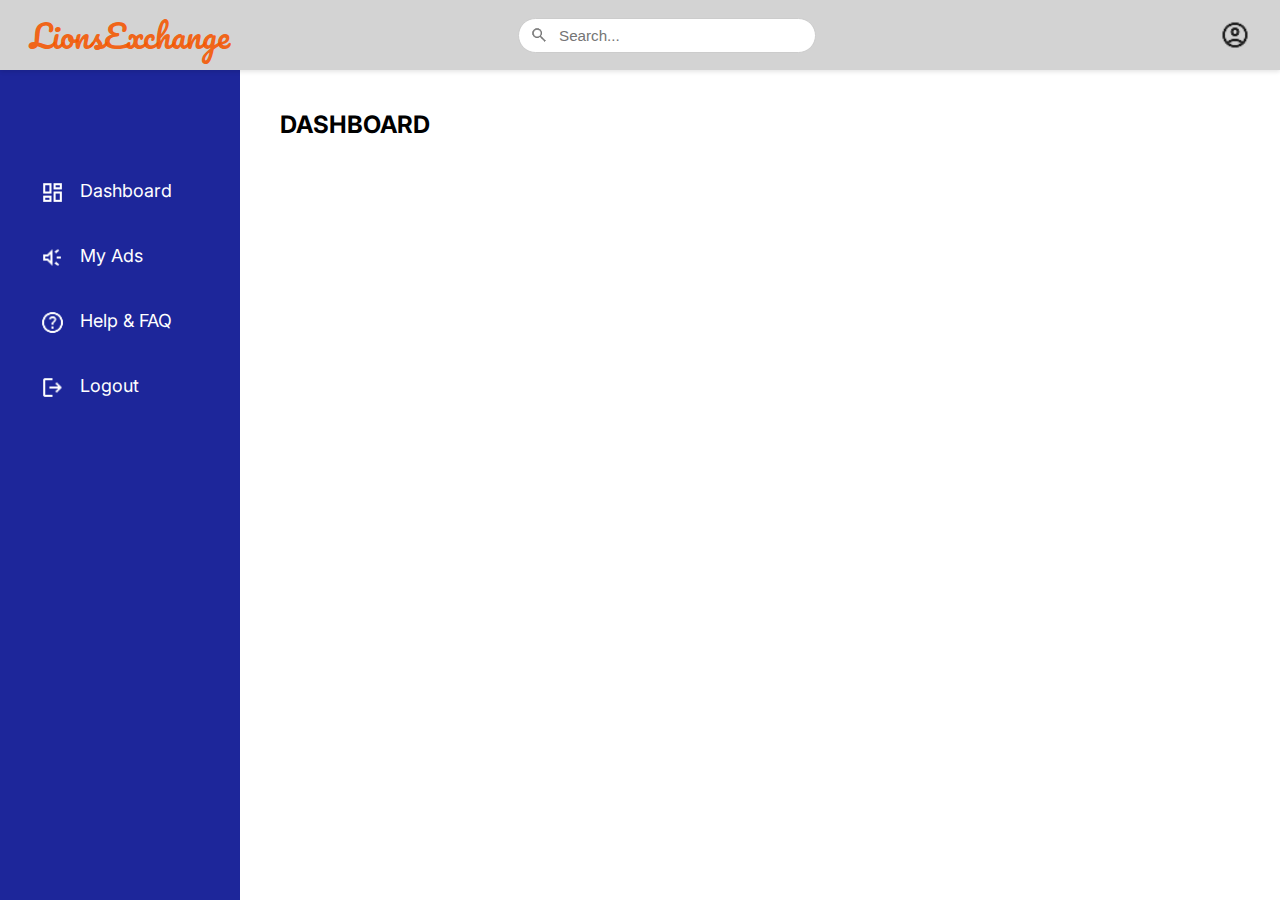
<file: dashboard.html>
<!DOCTYPE html>
<html lang="en">
<head>
    <meta charset="UTF-8">
    <meta name="viewport" content="width=device-width, initial-scale=1.0">
    <title>LionsExchange</title>

    <!------------ Custom CSS --------------->
    <link rel = "stylesheet" href="style.css">

    <link href="https://fonts.googleapis.com/css2?family=Inter:wght@400;600;700&display=swap" rel="stylesheet">
    <link href="https://fonts.googleapis.com/css2?family=Pacifico&display=swap" rel="stylesheet">
    


</head>
<body>

    <div class="container">

        <header class="header"> <!-- Header Section -->
            <div class = "menu" onclick = "openSidebar()">
                <img src="Lions_Exchange_images/menu.png" alt="Menu Icon" class="menu-icon">
            </div>

            <div class="header-left">
                <p id="logo">LionsExchange</p>
            </div>

            <!-- Middle: Search -->
            <div class="header-center">
                <div class="search-wrapper">
                    <img src="Lions_Exchange_images/search.png" alt="Search Icon" class="search-icon-inside">
                    <input type="text" class="search-bar" placeholder="Search...">
                </div>
            </div>

            <!-- Right: Profile -->
            <div class="header-right">
                <img src="Lions_Exchange_images/profile.png" alt="Profile Icon" class="profile-icon">
            </div>
        </header>

        <aside id ="sidebar"> <!---- Side bar ------>
            <div class = "sidebar-title">
                <img src="Lions_Exchange_images/close.png" alt="Close Icon" class="close-icon" onclick="closeSidebar()">
            </div>
            <ul class="sidebar-list">
                <li class="sidebar-item">
                    <a href="#">
                        <img class="sidebar-icon" src="Lions_Exchange_images/dashboard.png"> Dashboard
                    </a>
                </li>
                <li class="sidebar-item">
                    <a href="#">
                        <img class="sidebar-icon" src="Lions_Exchange_images/ads.png"> My Ads
                    </a>
                </li>
                <li class="sidebar-item">
                    <a href="#">
                        <img class="sidebar-icon" src="Lions_Exchange_images/help.png"> Help & FAQ
                    </a>
                </li>
                <li class="sidebar-item"> 
                    <a href="#">
                        <img class="sidebar-icon" src="Lions_Exchange_images/logout.png"> Logout
                    </a>
                </li>
            </ul>
        </aside>

        <main class = "main"> <!---- Main Section -------->
            <div class = "main-title">
                <h2>DASHBOARD</h2>          
            </div>
        </main>

        
        
    </div>



 

    <script src="script.js">

    </script>
    
</body>
</html>
</file>
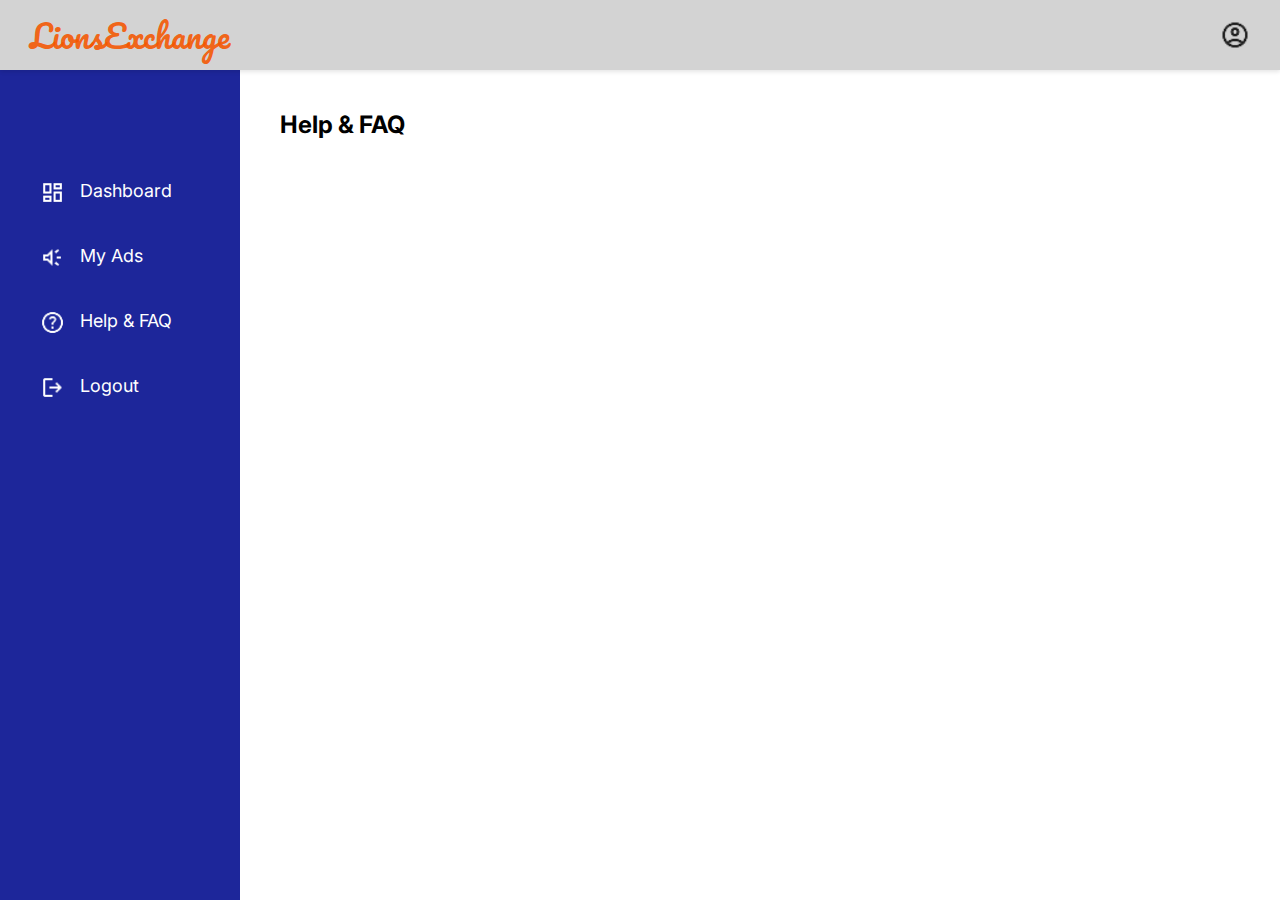
<file: Help and FAQ.html>
<!DOCTYPE html>
<html lang="en">
<head>
    <meta charset="UTF-8">
    <meta name="viewport" content="width=device-width, initial-scale=1.0">
    <title>LionsExchange</title>

    <!------------ Custom CSS --------------->
    <link rel = "stylesheet" href="style.css">

    <link href="https://fonts.googleapis.com/css2?family=Inter:wght@400;600;700&display=swap" rel="stylesheet">
    <link href="https://fonts.googleapis.com/css2?family=Pacifico&display=swap" rel="stylesheet">
    


</head>
<body>

    <div class="container">

        <header class="header"> <!-- Header Section -->
            <div class = "menu" onclick = "openSidebar()">
                <img src="Lions_Exchange_images/menu.png" alt="Menu Icon" class="menu-icon">
            </div>

            <div class="header-left">
                <p id="logo">LionsExchange</p>
            </div>

            <!-- Middle: Search -->
            <!-- <div class="header-center">
                <div class="search-wrapper">
                    <img src="Lions_Exchange_images/search.png" alt="Search Icon" class="search-icon-inside">
                    <input type="text" class="search-bar" placeholder="Search...">
                </div>
            </div> -->

            <!-- Right: Profile -->
            <div class="header-right">
                <img src="Lions_Exchange_images/profile.png" alt="Profile Icon" class="profile-icon">
            </div>
        </header>

        <aside id ="sidebar"> <!---- Side bar ------>
            <div class = "sidebar-title">
                <img src="Lions_Exchange_images/close.png" alt="Close Icon" class="close-icon" onclick="closeSidebar()">
            </div>
            <ul class="sidebar-list">
                <li class="sidebar-item">
                    <a href="dashboard.html">
                        <img class="sidebar-icon" src="Lions_Exchange_images/dashboard.png"> Dashboard
                    </a>
                </li>
                <li class="sidebar-item">
                    <a href="my ads.html">
                        <img class="sidebar-icon" src="Lions_Exchange_images/ads.png"> My Ads
                    </a>
                </li>
                <li class="sidebar-item">
                    <a href="Help and FAQ.html">
                        <img class="sidebar-icon" src="Lions_Exchange_images/help.png"> Help & FAQ
                    </a>
                </li>
                <li class="sidebar-item"> 
                    <a href="Logout.html">
                        <img class="sidebar-icon" src="Lions_Exchange_images/logout.png"> Logout
                    </a>
                </li>
            </ul>
        </aside>

        <main class = "main"> <!---- Main Section -------->
            <div class = "main-title">
                <h2>Help & FAQ</h2>          
            </div>
        </main>

        
        
    </div>



 

    <script src="script.js">

    </script>
    
</body>
</html>
</file>
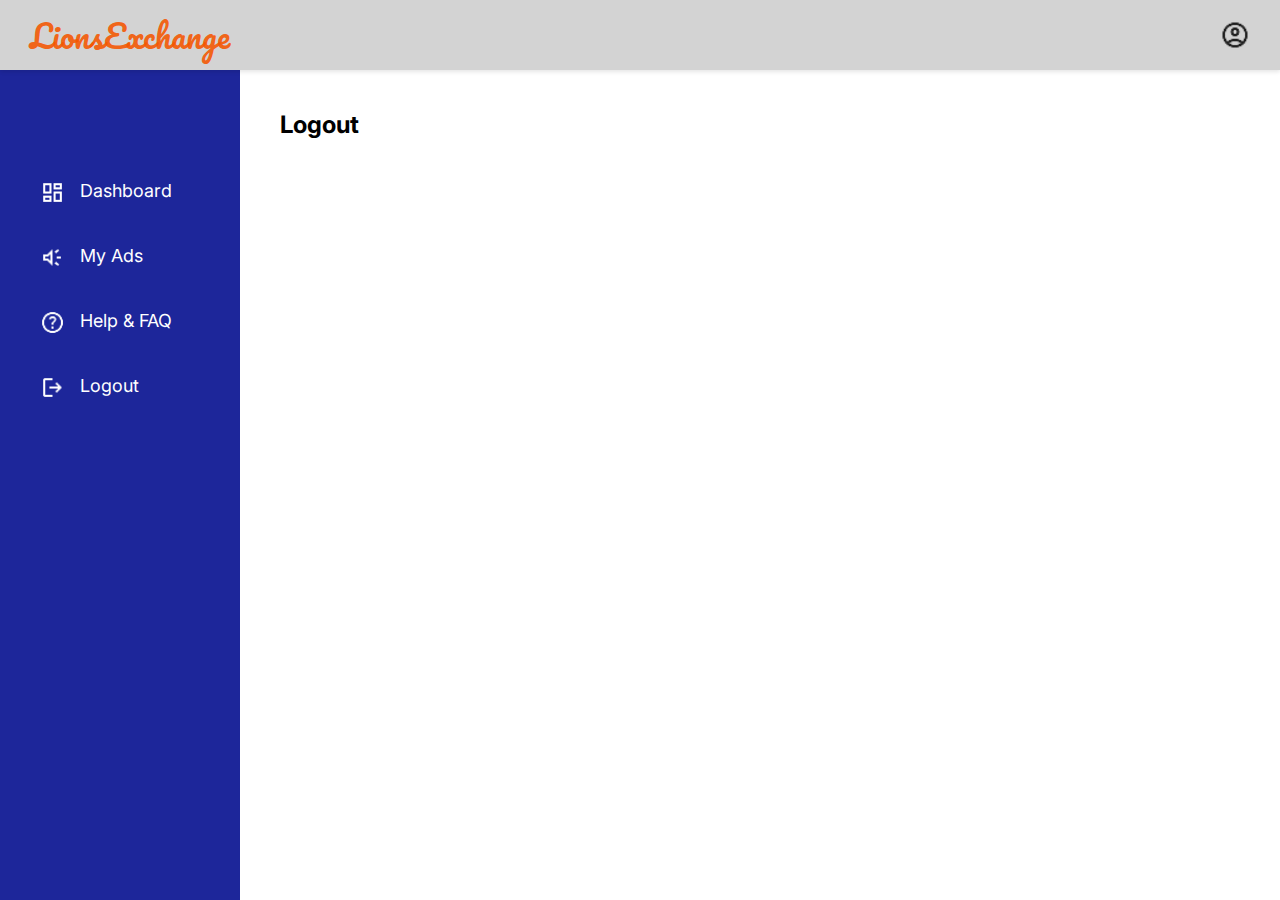
<file: Logout.html>
<!DOCTYPE html>
<html lang="en">
<head>
    <meta charset="UTF-8">
    <meta name="viewport" content="width=device-width, initial-scale=1.0">
    <title>LionsExchange</title>

    <!------------ Custom CSS --------------->
    <link rel = "stylesheet" href="style.css">

    <link href="https://fonts.googleapis.com/css2?family=Inter:wght@400;600;700&display=swap" rel="stylesheet">
    <link href="https://fonts.googleapis.com/css2?family=Pacifico&display=swap" rel="stylesheet">
    


</head>
<body>

    <div class="container">

        <header class="header"> <!-- Header Section -->
            <div class = "menu" onclick = "openSidebar()">
                <img src="Lions_Exchange_images/menu.png" alt="Menu Icon" class="menu-icon">
            </div>

            <div class="header-left">
                <p id="logo">LionsExchange</p>
            </div>

            <!-- Middle: Search -->
            <!-- <div class="header-center">
                <div class="search-wrapper">
                    <img src="Lions_Exchange_images/search.png" alt="Search Icon" class="search-icon-inside">
                    <input type="text" class="search-bar" placeholder="Search...">
                </div>
            </div> -->

            <!-- Right: Profile -->
            <div class="header-right">
                <img src="Lions_Exchange_images/profile.png" alt="Profile Icon" class="profile-icon">
            </div>
        </header>

        <aside id ="sidebar"> <!---- Side bar ------>
            <div class = "sidebar-title">
                <img src="Lions_Exchange_images/close.png" alt="Close Icon" class="close-icon" onclick="closeSidebar()">
            </div>
            <ul class="sidebar-list">
                <li class="sidebar-item">
                    <a href="dashboard.html">
                        <img class="sidebar-icon" src="Lions_Exchange_images/dashboard.png"> Dashboard
                    </a>
                </li>
                <li class="sidebar-item">
                    <a href="my ads.html">
                        <img class="sidebar-icon" src="Lions_Exchange_images/ads.png"> My Ads
                    </a>
                </li>
                <li class="sidebar-item">
                    <a href="Help and FAQ.html">
                        <img class="sidebar-icon" src="Lions_Exchange_images/help.png"> Help & FAQ
                    </a>
                </li>
                <li class="sidebar-item"> 
                    <a href="Logout.html">
                        <img class="sidebar-icon" src="Lions_Exchange_images/logout.png"> Logout
                    </a>
                </li>
            </ul>
        </aside>

        <main class = "main"> <!---- Main Section -------->
            <div class = "main-title">
                <h2>Logout</h2>          
            </div>
        </main>

        
        
    </div>



 

    <script src="script.js">

    </script>
    
</body>
</html>
</file>
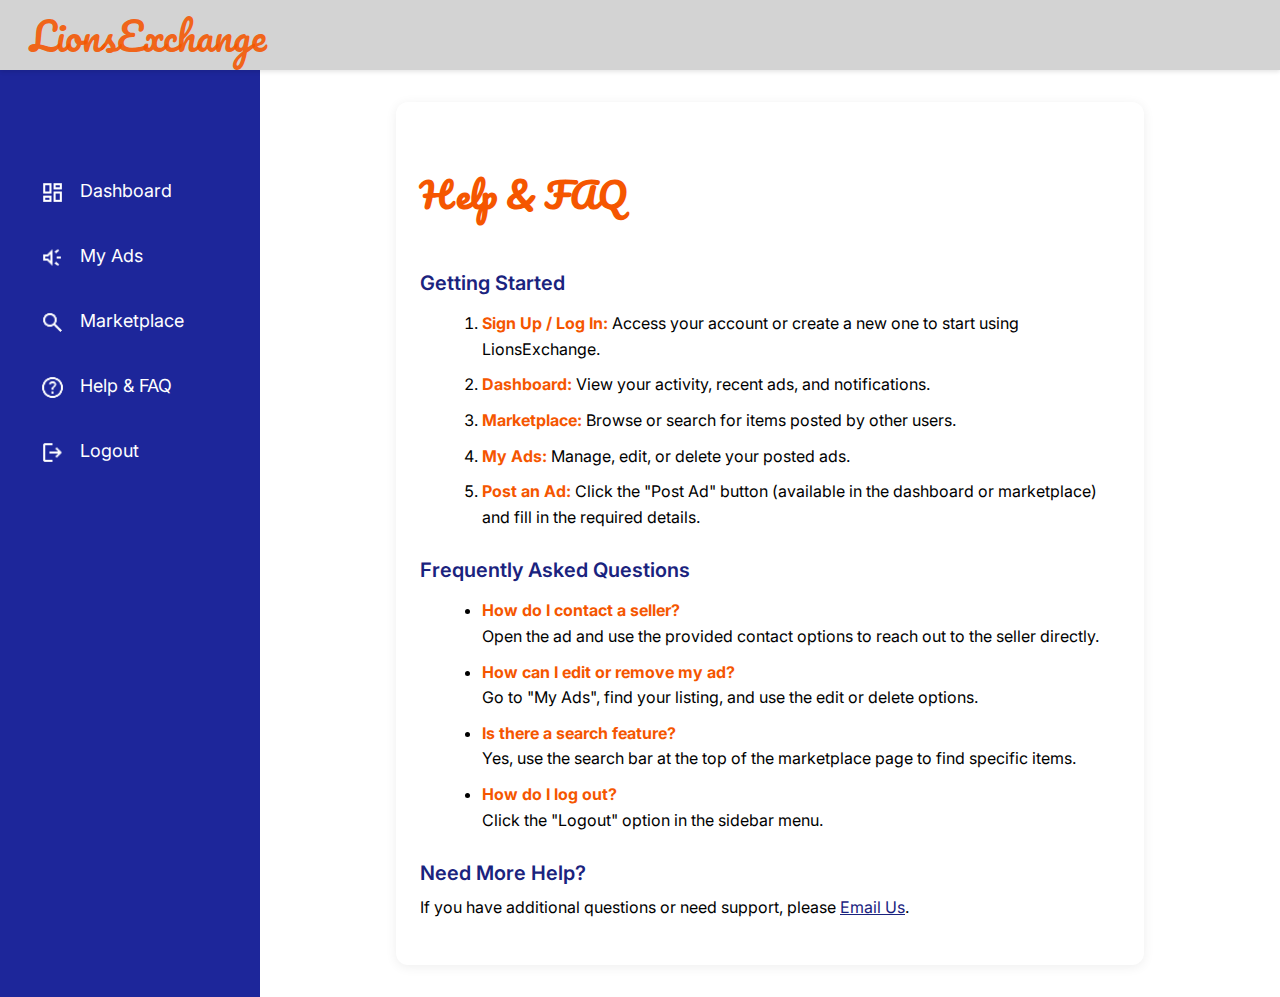
<file: Lions_Exchange_Backup/Help and FAQ.html>
<!DOCTYPE html>
<html lang="en">
<head>
    <meta charset="UTF-8">
    <meta name="viewport" content="width=device-width, initial-scale=1.0">
    <title>LionsExchange</title>

    <!------------ Custom CSS --------------->
    <link rel = "stylesheet" href="style.css">

    <link href="https://fonts.googleapis.com/css2?family=Inter:wght@400;600;700&display=swap" rel="stylesheet">
    <link href="https://fonts.googleapis.com/css2?family=Pacifico&display=swap" rel="stylesheet">
    
    <style>
    .header {
      justify-content: flex-start;
    }
    .header-left {
      margin-left: 0px;
    }
    </style>

</head>
<body>

    <div class="container">

        <header class="header"> <!-- Header Section -->
            <div class = "menu" onclick = "openSidebar()">
                <img src="Lions_Exchange_images/menu.png" alt="Menu Icon" class="menu-icon">
            </div>

            <div class="header-left">
                <p id="logo">LionsExchange</p>
            </div>

            <!-- Middle: Search -->
            <!-- <div class="header-center">
                <div class="search-wrapper">
                    <img src="Lions_Exchange_images/search.png" alt="Search Icon" class="search-icon-inside">
                    <input type="text" class="search-bar" placeholder="Search...">
                </div>
            </div> -->

            <!-- Right: Profile -->
            <!-- <div class="header-right">
                <img src="Lions_Exchange_images/profile.png" alt="Profile Icon" class="profile-icon">
            </div> -->
        </header>

        <aside id ="sidebar"> <!---- Side bar ------>
            <div class = "sidebar-title">
                <img src="Lions_Exchange_images/close.png" alt="Close Icon" class="close-icon" onclick="closeSidebar()">
            </div>
            <ul class="sidebar-list">
                <li class="sidebar-item">
                    <a href="dashboard.html">
                        <img class="sidebar-icon" src="Lions_Exchange_images/dashboard.png"> Dashboard
                    </a>
                </li>
                <li class="sidebar-item">
                    <a href="my ads.html">
                        <img class="sidebar-icon" src="Lions_Exchange_images/ads.png"> My Ads
                    </a>
                </li>
                <li class="sidebar-item">
                    <a href="marketplace.html">
                        <img class="sidebar-icon" src="Lions_Exchange_images/white_search.png"> Marketplace
                    </a>
                </li>
                <li class="sidebar-item">
                    <a href="Help and FAQ.html">
                        <img class="sidebar-icon" src="Lions_Exchange_images/help.png"> Help & FAQ
                    </a>
                </li>
                <li class="sidebar-item"> 
                    <a href="index.html">
                        <img class="sidebar-icon" src="Lions_Exchange_images/logout.png"> Logout
                    </a>
                </li>
            </ul>
        </aside>

            <main class="main"> <!---- Main Section -------->
                <div class="main-title">
                    <h2>Help & FAQ</h2>          
                </div>
                <section class="help-content">
                    <h3>Getting Started</h3>
                    <ol>
                        <li><strong>Sign Up / Log In:</strong> Access your account or create a new one to start using LionsExchange.</li>
                        <li><strong>Dashboard:</strong> View your activity, recent ads, and notifications.</li>
                        <li><strong>Marketplace:</strong> Browse or search for items posted by other users.</li>
                        <li><strong>My Ads:</strong> Manage, edit, or delete your posted ads.</li>
                        <li><strong>Post an Ad:</strong> Click the "Post Ad" button (available in the dashboard or marketplace) and fill in the required details.</li>
                    </ol>

                    <h3>Frequently Asked Questions</h3>
                    <ul>
                        <li>
                            <strong>How do I contact a seller?</strong><br>
                            Open the ad and use the provided contact options to reach out to the seller directly.
                        </li>
                        <li>
                            <strong>How can I edit or remove my ad?</strong><br>
                            Go to "My Ads", find your listing, and use the edit or delete options.
                        </li>
                        <li>
                            <strong>Is there a search feature?</strong><br>
                            Yes, use the search bar at the top of the marketplace page to find specific items.
                        </li>
                        <li>
                            <strong>How do I log out?</strong><br>
                            Click the "Logout" option in the sidebar menu.
                        </li>
                    </ul>

                    <h3>Need More Help?</h3>
                    <p>If you have additional questions or need support, please <a href="mailto:stephien.oledibe@lions.lincoln.edu">Email Us</a>.</p>
                </section>
            </main>
            <style>
                .main {
                    background: #fff;
                    border-radius: 12px;
                    box-shadow: 0 2px 12px rgba(0,0,0,0.07);
                    padding: 32px 24px;
                    margin: 32px auto;
                    max-width: 700px;
                    font-family: 'Inter', Arial, sans-serif;
                }
                .main-title h2 {
                    font-family: 'Pacifico', cursive;
                    color: #f55600;
                    font-size: 2.2rem;
                    margin-bottom: 18px;
                    text-align: center;
                }
                .help-content h3 {
                    color: #1a237e;
                    margin-top: 28px;
                    margin-bottom: 10px;
                    font-size: 1.25rem;
                    font-weight: 600;
                }
                .help-content ol, .help-content ul {
                    margin-left: 22px;
                    margin-bottom: 18px;
                }
                .help-content li {
                    margin-bottom: 10px;
                    line-height: 1.6;
                }
                .help-content strong {
                    color: #f55600;
                }
                .help-content a {
                    color: #1a237e;
                    text-decoration: underline;
                }
                .help-content p {
                    margin-top: 12px;
                    font-size: 1rem;
                }
                @media (max-width: 600px) {
                    .main {
                        padding: 16px 6px;
                        margin: 16px 2px;
                    }
                    .main-title h2 {
                        font-size: 1.4rem;
                    }
                }
            </style>

        
        
    </div>



 

    <script src="script.js">

    </script>
    
</body>
</html>
</file>
<file: style.css>
body{
    margin:0;
    padding: 0;
    font-family: 'Inter', sans-serif;
    color: black;
    background-color: white;
    box-sizing: border-box;
}

.container{
    display: grid;
    grid-template-columns: 260px 1fr 1fr 1fr;
    grid-template-rows: 70px auto;
    grid-template-areas: 
        "header header header header"
        "sidebar main main main";
    min-height: 100vh;
}

.header {
    grid-area: header;
    height: 70px;
    background-color: lightgrey;
    display: flex;
    align-items: center;
    justify-content: space-between;
    padding: 0 30px;
    box-shadow: 0 2px 4px rgba(0, 0, 0, 0.1);
    position: relative;
}

.header-left {
    flex: 1;
    display: flex;
    align-items: center;
}

.header-center {
    flex: 1;
    display: flex;
    justify-content: center;
    align-items: center;
}

.header-right {
    flex: 1;
    display: flex;
    justify-content: flex-end;
    align-items: center;
}

#logo {
    font-family: 'Pacifico', cursive;
    font-size: 32px;
    color: rgba(245, 86, 0, 0.9);
}
.profile-icon {
    width: 30px;
    height: 30px;
    cursor: pointer;
}

/* Wrapper to contain input and icon */
.search-wrapper {
    position: relative;
    width: 60%;
    max-width: 400px;
}

/* Search input field */
.search-bar {
    width: 100%;
    padding: 8px 12px 8px 40px; /* left padding for icon space */
    border: 1px solid #ccc;
    border-radius: 20px;
    font-size: 0.95rem;
    outline: none;
    transition: border-color 0.3s ease;
}

/* Search icon inside the input */
.search-icon-inside {
    position: absolute;
    left: 12px;
    top: 50%;
    transform: translateY(-50%);
    width: 18px;
    height: 18px;
    pointer-events: none;
    opacity: 0.6;
}

.search-bar:focus {
    border-color: #1d269a;
}


#sidebar{
    grid-area: sidebar;
    background-color: rgb(29, 38, 154);
    color: white;
    padding: 20px;
    overflow-y: auto;
    transition: all 0.5s;
    -webkit-transition: all;
    width: 200px;
}
.main{
    grid-area: main;
    background-color: white;
    padding: 20px 20px;
    overflow-y: auto;
}
.menu-icon{
    display: none;
    cursor: pointer;  
}

.sidebar-title{
    display: flex;
    justify-content: space-between;
    align-items: center;
    margin-bottom: 30px;
    padding: 20px 20px 20px 20px;
}

.sidebar-title img{
    width: 30px;
    height: 30px;
    border-radius: 50%;
    display: none;
      
}

.sidebar-list{
    list-style-type: none;
    padding: 0;
    margin-top: 15px;
}
.sidebar-item{
    padding: 20px 20px 20px 20px;
    font-size: 18px;
    border-radius: 5px; 
}
.sidebar-item:hover{
    background-color: white;
}
.sidebar-item > a{
    text-decoration: none;
    color: white;
    font-style: bold;
}

.sidebar-item:hover > a {
    color: rgba(245, 86, 0, 0.9);
    font-style: bold;
}
.sidebar-responsive{
    display: inline !important;
    position: absolute;
}
.sidebar-item:hover .sidebar-icon {
    filter: brightness(0) saturate(100%) invert(58%) sepia(83%) saturate(711%) hue-rotate(-4deg) brightness(100%) contrast(97%);
}
.sidebar-icon {
    width: 25px;
    height: 25px;
    margin: 0 10px 0 0;
    vertical-align: middle;
    display: inline-block;
}
</file>
<file: Lions_Exchange_Backup/style.css>
body{
    margin:0;
    padding: 0;
    font-family: 'Inter', sans-serif;
    color: black;
    background-color: white;
    box-sizing: border-box;
}

.container{
    display: grid;
    grid-template-columns: 260px 1fr 1fr 1fr;
    grid-template-rows: 70px auto;
    grid-template-areas: 
        "header header header header"
        "sidebar main main main";
    min-height: 100vh;
}

.header {
    grid-area: header;
    height: 70px;
    background-color: lightgrey;
    display: flex;
    align-items: center;
    justify-content: space-between;
    padding: 0 30px;
    box-shadow: 0 2px 4px rgba(0, 0, 0, 0.1);
    position: relative;
}

.header-left {
    flex: 0;
    display: flex;
    align-items: center;
}

.header-center {
    flex: 1;
    display: flex;
    justify-content: center;
    align-items: center;
}

.header-right {
    flex: 1;
    display: flex;
    justify-content: flex-end;
    align-items: center;
}

#logo {
    font-family: 'Pacifico', cursive;
    font-size: 38px;
    color: rgba(245, 86, 0, 0.9);
    
}
.search-wrapper {
    position: relative;
    width: 100%;
    max-width: 400px;
    margin: 0 auto; /* center horizontally */
    display: flex;
    justify-content: center;
}

.search-bar {
    width: 100%;
    padding: 8px 12px 8px 40px;
    border: 1px solid #ccc;
    border-radius: 20px;
    font-size: 0.95rem;
    outline: none;
    transition: border-color 0.3s ease;
}

.search-icon-inside {
    position: absolute;
    left: 12px;
    top: 50%;
    transform: translateY(-50%);
    width: 18px;
    height: 18px;
    pointer-events: none;
    opacity: 0.6;
}

.search-bar:focus {
    border-color: #1d269a;
}


#sidebar{
    grid-area: sidebar;
    background-color: rgb(29, 38, 154);
    color: white;
    padding: 20px;
    overflow-y: auto;
    transition: all 0.5s;
    -webkit-transition: all;
    width: 220px;
}
.main{
    grid-area: main;
    background-color: white;
    padding: 20px 20px;
    overflow-y: auto;
}
.menu-icon{
    display: none;
    cursor: pointer;  
}

.sidebar-title{
    display: flex;
    justify-content: space-between;
    align-items: center;
    margin-bottom: 30px;
    padding: 20px 20px 20px 20px;
}

.sidebar-title img{
    width: 30px;
    height: 30px;
    border-radius: 50%;
    display: none;
      
}

.sidebar-list{
    list-style-type: none;
    padding: 0;
    margin-top: 15px;
}
.sidebar-item{
    padding: 20px 20px 20px 20px;
    font-size: 18px;
    border-radius: 5px; 
}
.sidebar-item:hover{
    background-color: white;
}
.sidebar-item > a{
    text-decoration: none;
    color: white;
    font-style: bold;
}

.sidebar-item:hover > a {
    color: rgba(245, 86, 0, 0.9);
    font-style: bold;
}
.sidebar-responsive{
    display: inline !important;
    position: absolute;
}
.sidebar-item:hover .sidebar-icon {
    filter: brightness(0) saturate(100%) invert(58%) sepia(83%) saturate(711%) hue-rotate(-4deg) brightness(100%) contrast(97%);
}
.sidebar-icon {
    width: 25px;
    height: 25px;
    margin: 0 10px 0 0;
    vertical-align: middle;
    display: inline-block;
}
.main-title{
    font-size: 24px;
    font-weight: bold;
    margin-bottom: 20px;
    display: flex;
    justify-content: space-between;
    color:rgba(8, 11, 57, 0.848);
}
</file>
